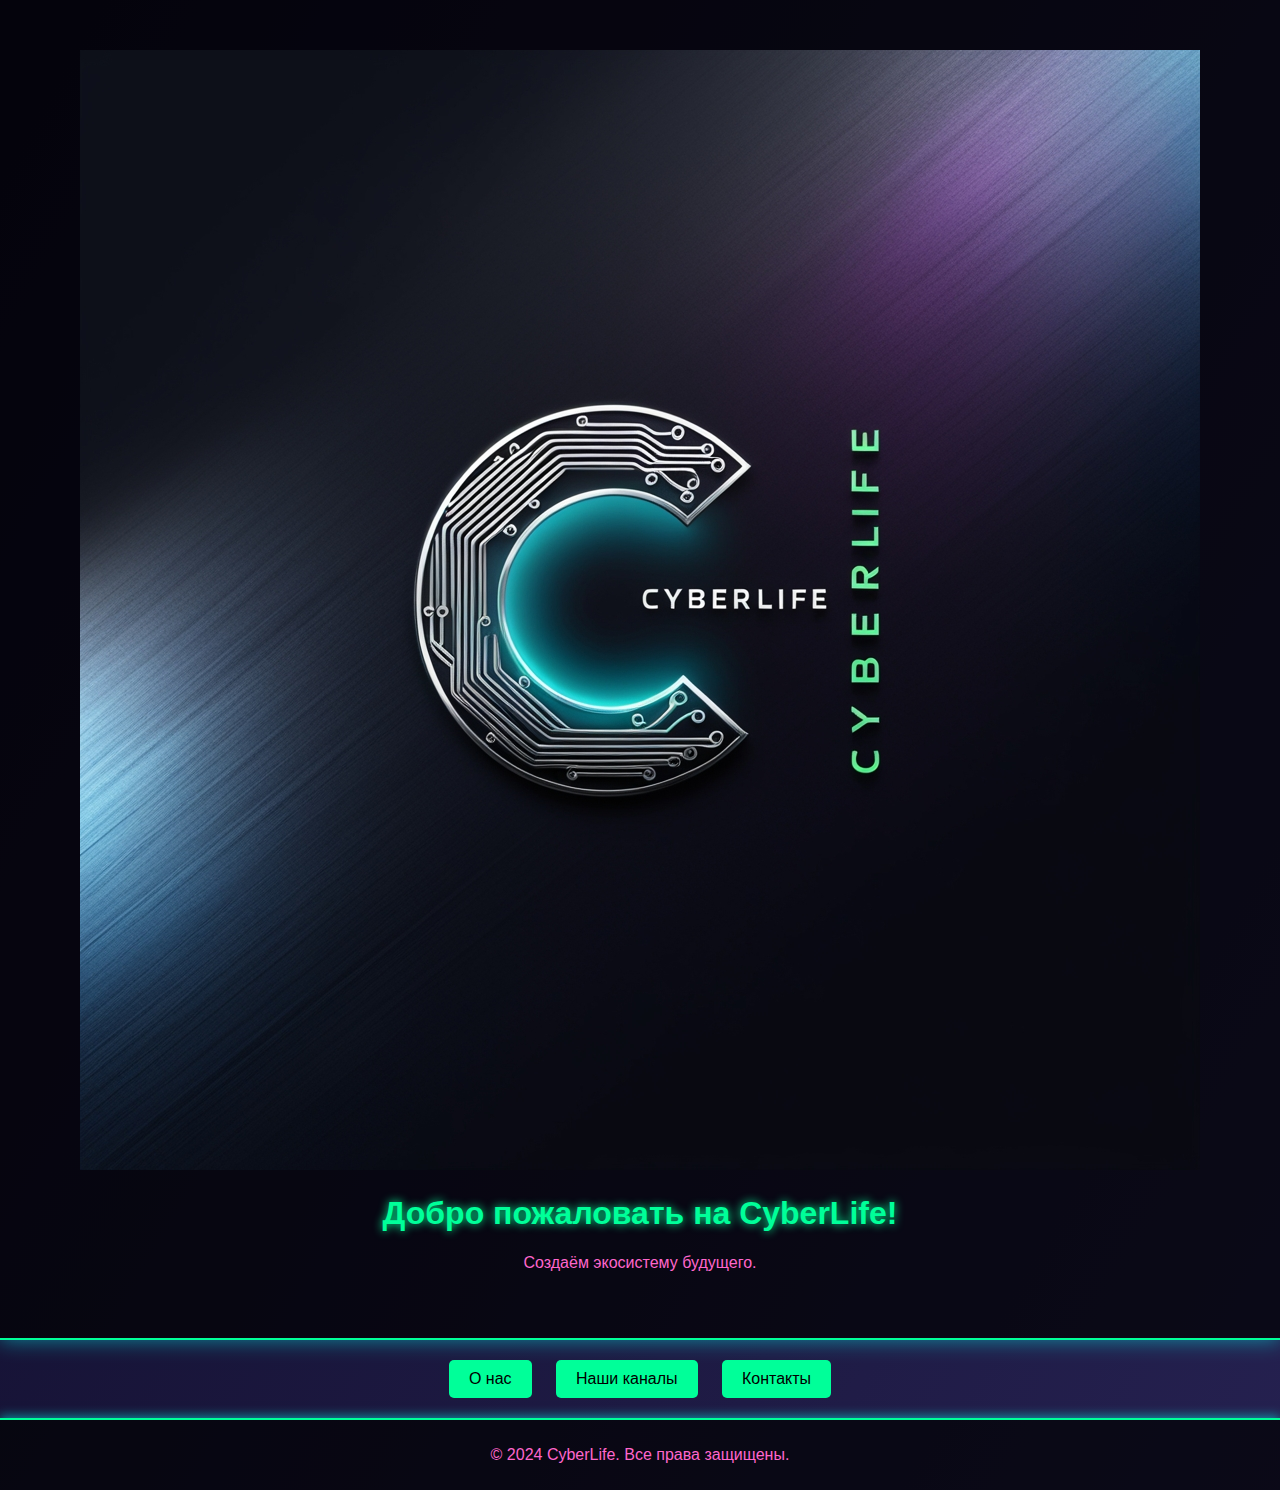
<file: CyberLife/index.html>
<!DOCTYPE html>
<html lang="ru">
<head>
    <meta charset="UTF-8">
    <meta name="viewport" content="width=device-width, initial-scale=1.0">
    <title>CyberLife</title>
    <link rel="stylesheet" href="styles.css">
</head>
<body>
    <header class="fullscreen-logo">
        <div class="logo-container">
            <img src="cyberlife_logo.png" alt="CyberLife Logo" class="logo">
        </div>
        <h1>Добро пожаловать на CyberLife!</h1>
        <p>Создаём экосистему будущего.</p>
    </header>

    <nav>
        <ul>
            <li><a href="about.html" class="button">О нас</a></li>
            <li><a href="channels.html" class="button">Наши каналы</a></li>
            <li><a href="contact.html" class="button">Контакты</a></li>
        </ul>
    </nav>

    <footer>
        <p>&copy; 2024 CyberLife. Все права защищены.</p>
    </footer>
</body>
</html>
</file>
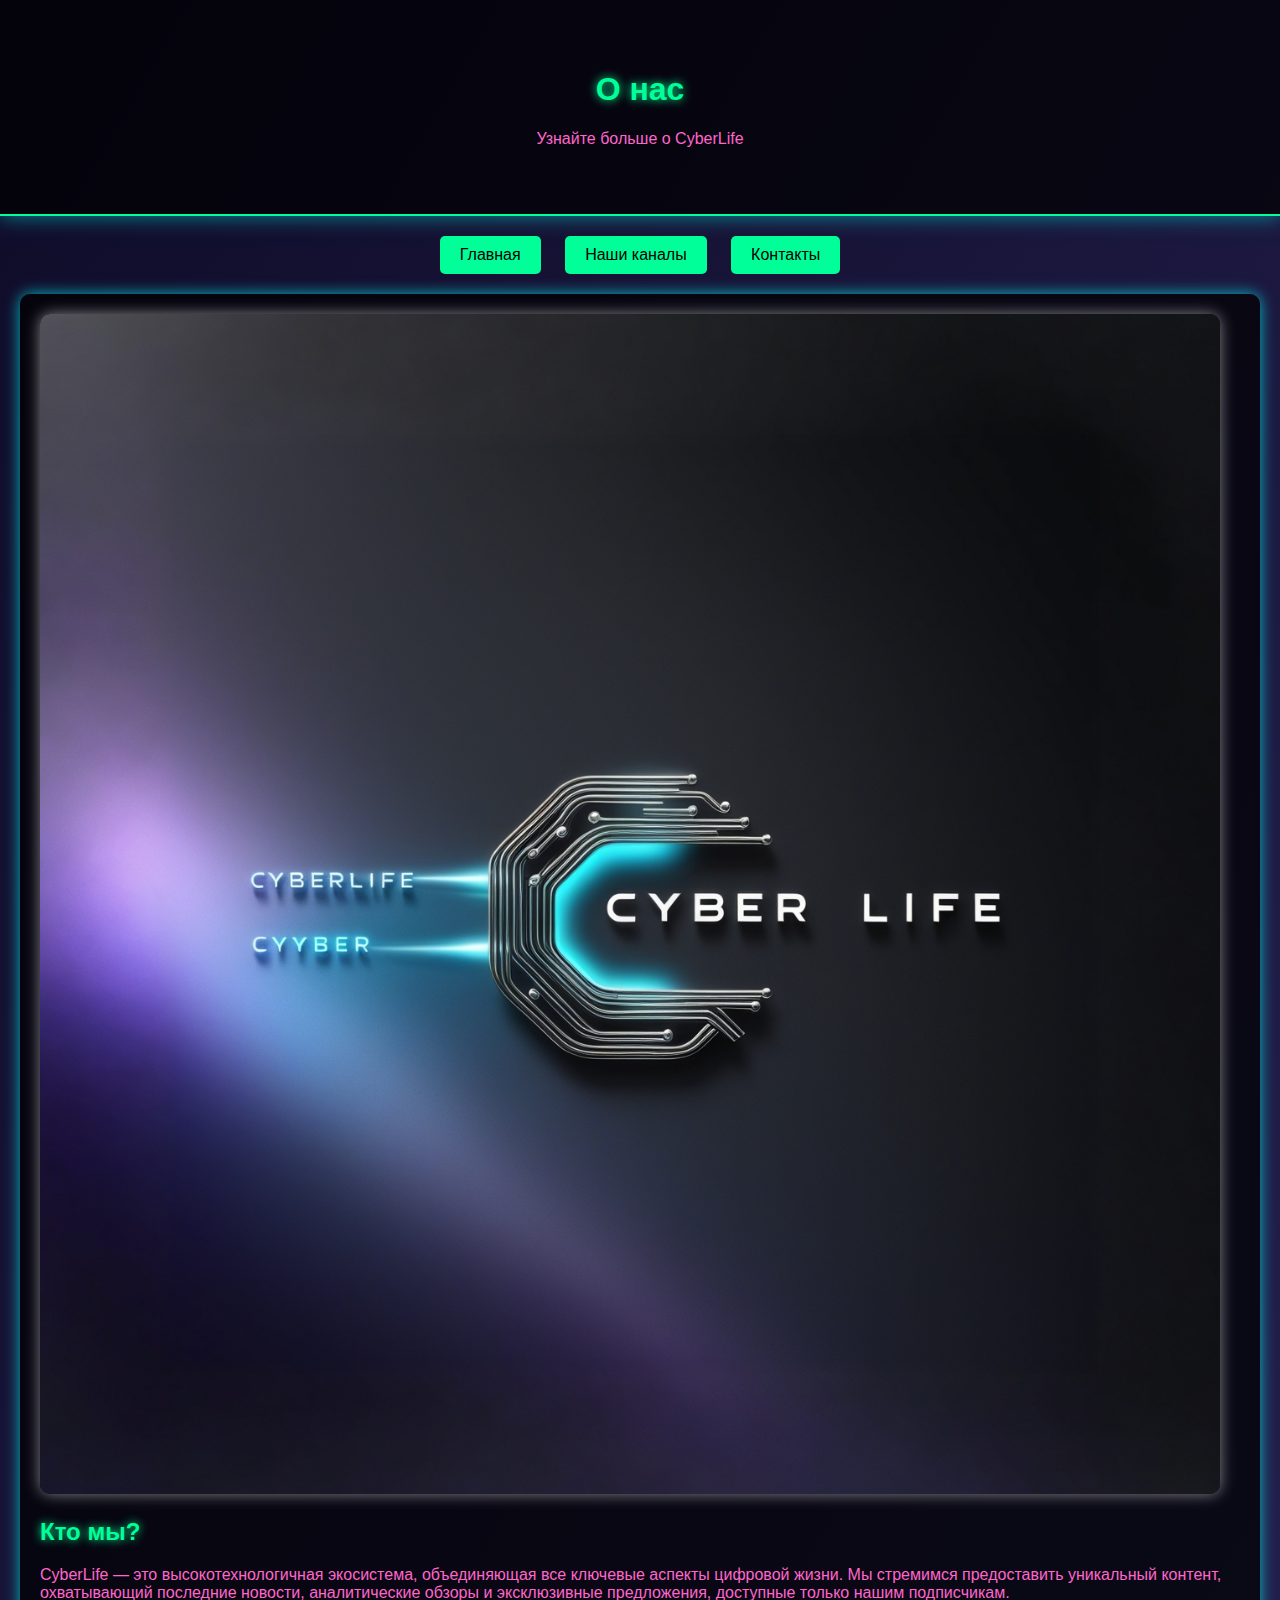
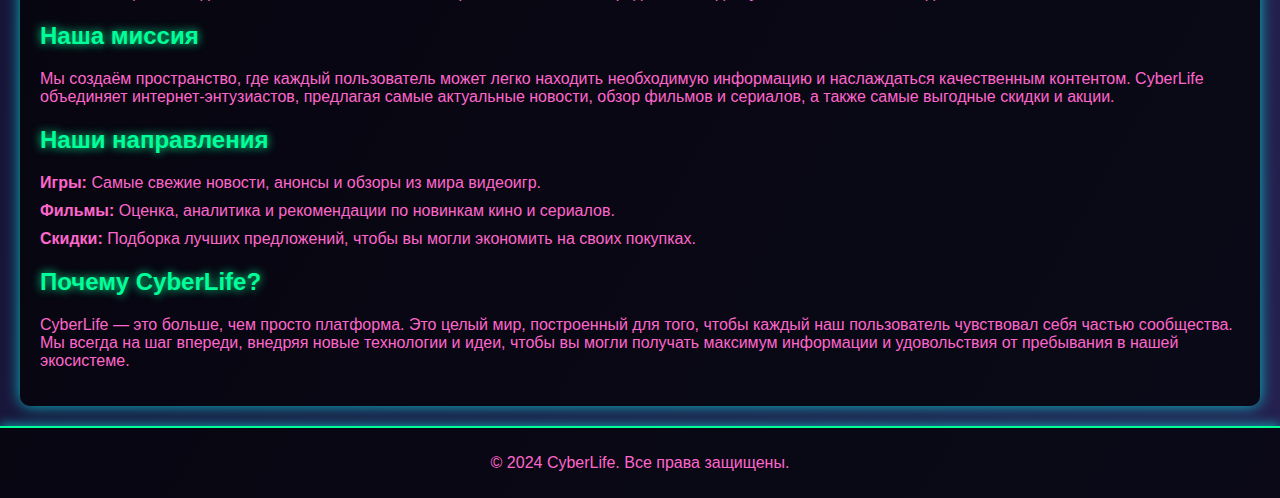
<file: CyberLife/about.html>
<!DOCTYPE html>
<html lang="ru">
<head>
    <meta charset="UTF-8">
    <meta name="viewport" content="width=device-width, initial-scale=1.0">
    <title>О нас - CyberLife</title>
    <link rel="stylesheet" href="styles.css">
</head>
<body>
    <header>
        <h1>О нас</h1>
        <p>Узнайте больше о CyberLife</p>
    </header>

    <nav>
        <ul>
            <li><a href="index.html" class="button">Главная</a></li>
            <li><a href="channels.html" class="button">Наши каналы</a></li>
            <li><a href="contact.html" class="button">Контакты</a></li>
        </ul>
    </nav>

    <section class="about-us">
        <!-- Добавляем блок с изображением -->
        <div class="about-image">
            <img src="cyberlife_mission.jpg" alt="CyberLife Mission">
        </div>

        <!-- Текстовый блок -->
        <div class="about-content">
            <h2>Кто мы?</h2>
            <p>CyberLife — это высокотехнологичная экосистема, объединяющая все ключевые аспекты цифровой жизни. Мы стремимся предоставить уникальный контент, охватывающий последние новости, аналитические обзоры и эксклюзивные предложения, доступные только нашим подписчикам.</p>

            <h2>Наша миссия</h2>
            <p>Мы создаём пространство, где каждый пользователь может легко находить необходимую информацию и наслаждаться качественным контентом. CyberLife объединяет интернет-энтузиастов, предлагая самые актуальные новости, обзор фильмов и сериалов, а также самые выгодные скидки и акции.</p>

            <h2>Наши направления</h2>
            <ul>
                <li><strong>Игры:</strong> Самые свежие новости, анонсы и обзоры из мира видеоигр.</li>
                <li><strong>Фильмы:</strong> Оценка, аналитика и рекомендации по новинкам кино и сериалов.</li>
                <li><strong>Скидки:</strong> Подборка лучших предложений, чтобы вы могли экономить на своих покупках.</li>
            </ul>

            <h2>Почему CyberLife?</h2>
            <p>CyberLife — это больше, чем просто платформа. Это целый мир, построенный для того, чтобы каждый наш пользователь чувствовал себя частью сообщества. Мы всегда на шаг впереди, внедряя новые технологии и идеи, чтобы вы могли получать максимум информации и удовольствия от пребывания в нашей экосистеме.</p>
        </div>
    </section>

    <footer>
        <p>&copy; 2024 CyberLife. Все права защищены.</p>
    </footer>
</body>
</html>
</file>
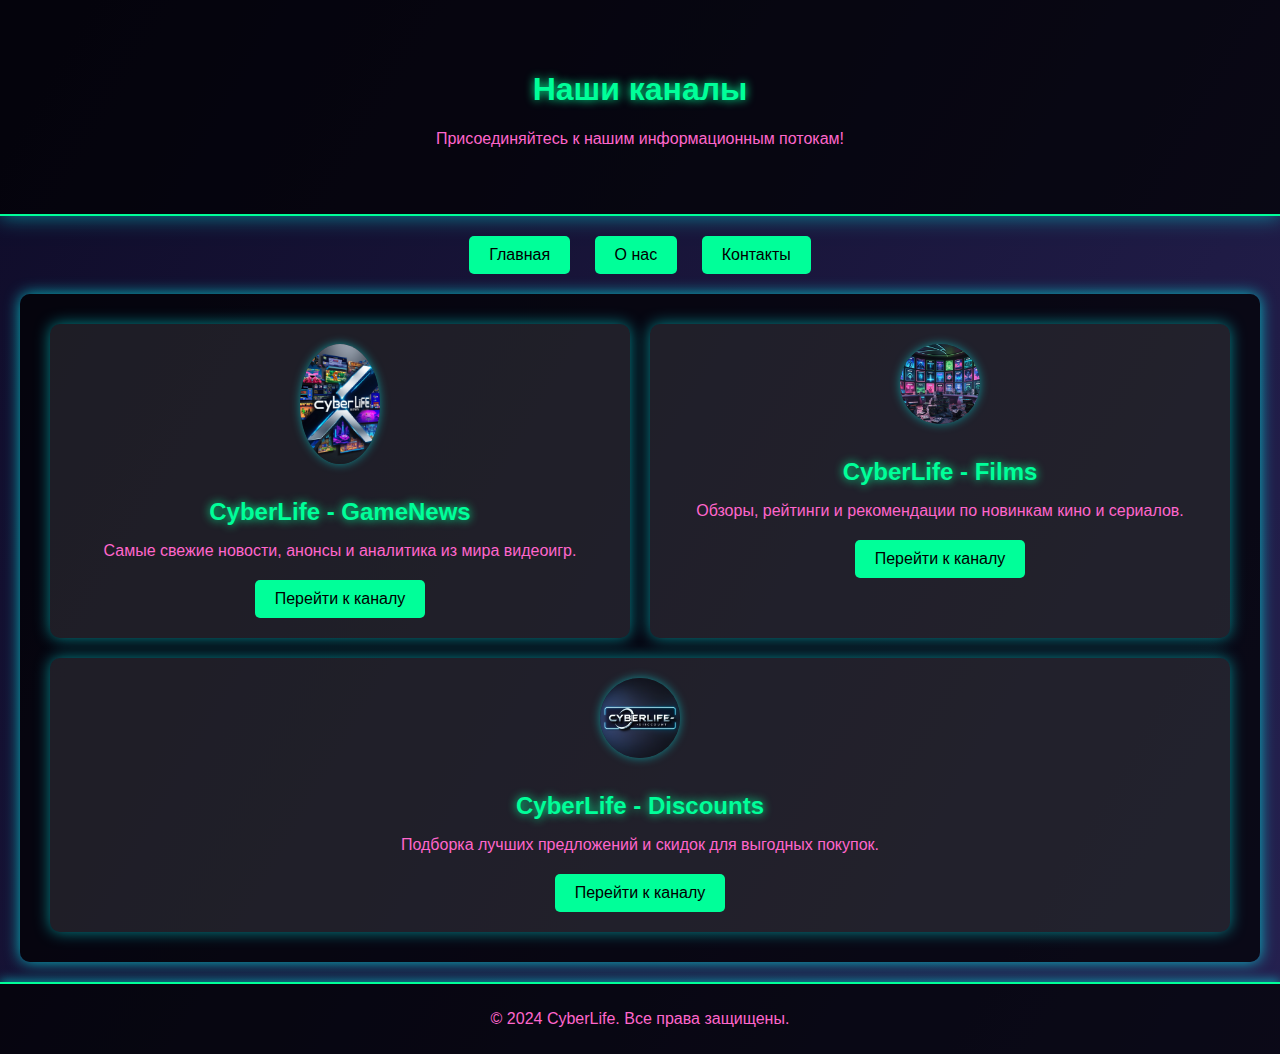
<file: CyberLife/channels.html>
<!DOCTYPE html>
<html lang="ru">
<head>
    <meta charset="UTF-8">
    <meta name="viewport" content="width=device-width, initial-scale=1.0">
    <title>Наши каналы - CyberLife</title>
    <link rel="stylesheet" href="styles.css">
</head>
<body>
    <header>
        <h1>Наши каналы</h1>
        <p>Присоединяйтесь к нашим информационным потокам!</p>
    </header>

    <nav>
        <ul>
            <li><a href="index.html" class="button">Главная</a></li>
            <li><a href="about.html" class="button">О нас</a></li>
            <li><a href="contact.html" class="button">Контакты</a></li>
        </ul>
    </nav>

    <section class="channels">
        <div class="channel">
            <img src="icon_gamenews.png" alt="GameNews Icon" class="channel-icon">
            <h2>CyberLife - GameNews</h2>
            <p>Самые свежие новости, анонсы и аналитика из мира видеоигр.</p>
            <a href="https://t.me/cyberlife_GameNews" class="button">Перейти к каналу</a>
        </div>

        <div class="channel">
            <img src="icon_films.png" alt="Films Icon" class="channel-icon">
            <h2>CyberLife - Films</h2>
            <p>Обзоры, рейтинги и рекомендации по новинкам кино и сериалов.</p>
            <a href="https://t.me/CyberlifeL_Films" class="button">Перейти к каналу</a>
        </div>

        <div class="channel">
            <img src="icon_discounts.png" alt="Discounts Icon" class="channel-icon">
            <h2>CyberLife - Discounts</h2>
            <p>Подборка лучших предложений и скидок для выгодных покупок.</p>
            <a href="https://t.me/CyberLife_Discount" class="button">Перейти к каналу</a>
        </div>
    </section>

    <footer>
        <p>&copy; 2024 CyberLife. Все права защищены.</p>
    </footer>
</body>
</html>
</file>
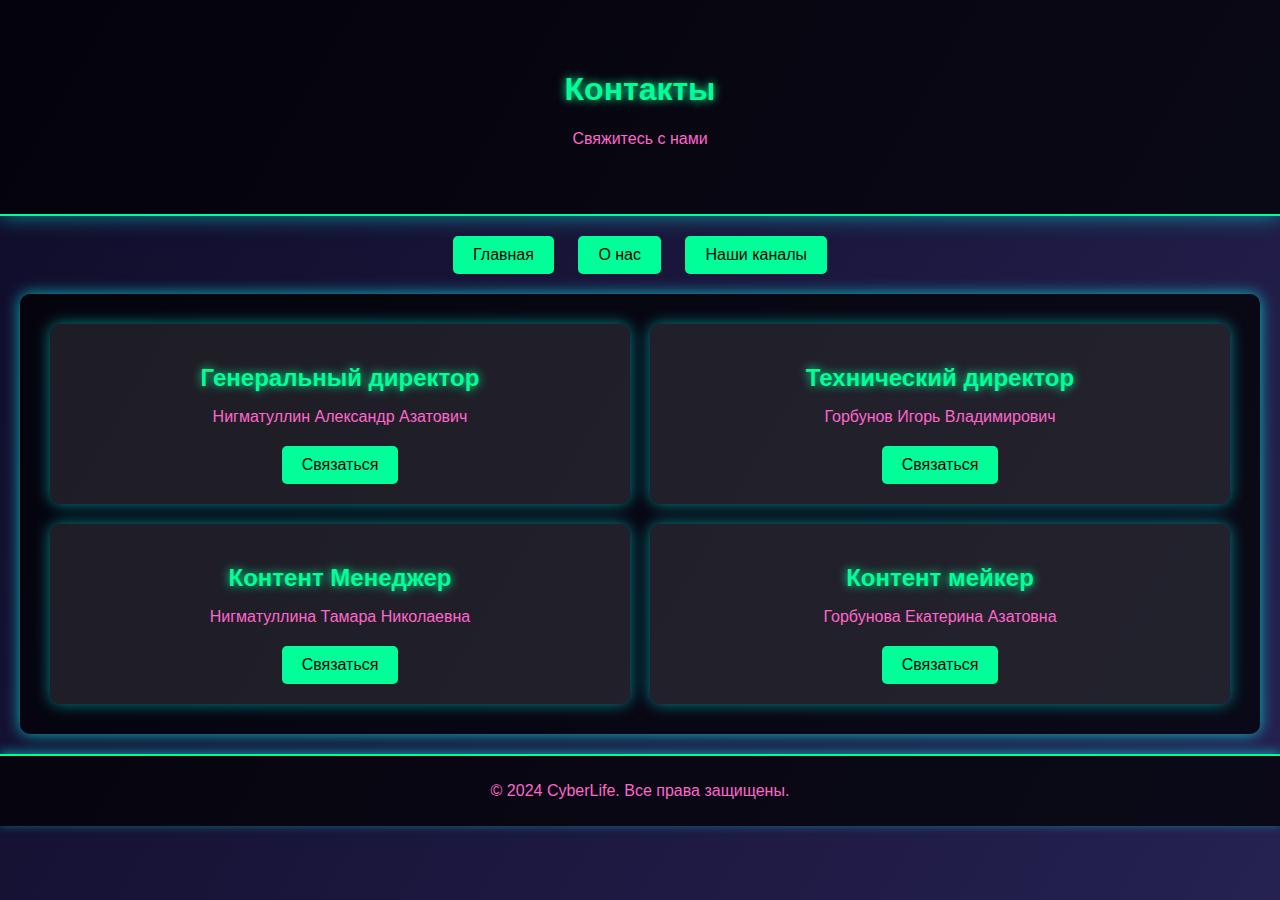
<file: CyberLife/contact.html>
<!DOCTYPE html>
<html lang="ru">
<head>
    <meta charset="UTF-8">
    <meta name="viewport" content="width=device-width, initial-scale=1.0">
    <title>Контакты - CyberLife</title>
    <link rel="stylesheet" href="styles.css">
</head>
<body>
    <header>
        <h1>Контакты</h1>
        <p>Свяжитесь с нами</p>
    </header>

    <nav>
        <ul>
            <li><a href="index.html" class="button">Главная</a></li>
            <li><a href="about.html" class="button">О нас</a></li>
            <li><a href="channels.html" class="button">Наши каналы</a></li>
        </ul>
    </nav>

    <section class="contacts">
        <div class="contact-card">
            <h2>Генеральный директор</h2>
            <p>Нигматуллин Александр Азатович</p>
            <a href="https://t.me/Tvink86" class="button">Связаться</a>
        </div>

        <div class="contact-card">
            <h2>Технический директор</h2>
            <p>Горбунов Игорь Владимирович</p>
            <a href="https://t.me/ScriptSamurai_SS" class="button">Связаться</a>
        </div>

        <div class="contact-card">
            <h2>Контент Менеджер</h2>
            <p>Нигматуллина Тамара Николаевна</p>
            <a href="https://t.me/tomsterz" class="button">Связаться</a>
        </div>

        <div class="contact-card">
            <h2>Контент мейкер</h2>
            <p>Горбунова Екатерина Азатовна</p>
            <a href="https://t.me/tomsterz" class="button">Связаться</a>
        </div>
    </section>

    <footer>
        <p>&copy; 2024 CyberLife. Все права защищены.</p>
    </footer>
</body>
</html>
</file>
<file: CyberLife/styles.css>
body {
    font-family: 'Roboto', sans-serif;
    margin: 0;
    padding: 0;
    color: #e0e0e0;
    background: linear-gradient(120deg, #0f0c29, #302b63, #24243e);
    background-size: 300% 300%;
    animation: gradientBG 15s ease infinite;
}

@keyframes gradientBG {
    0% { background-position: 0% 50%; }
    50% { background-position: 100% 50%; }
    100% { background-position: 0% 50%; }
}

header {
    text-align: center;
    padding: 50px 20px;
    background: rgba(0, 0, 0, 0.7);
    box-shadow: 0 0 20px rgba(0, 255, 255, 0.5);
    border-bottom: 2px solid #00ff99;
}

h1 {
    color: #00ff99;
    text-shadow: 0 0 10px #00ff99;
}

p {
    color: #ff66cc;
}

nav {
    text-align: center;
    margin: 20px 0;
}

nav ul {
    list-style: none;
    padding: 0;
    margin: 0;
}

nav ul li {
    display: inline-block;
    margin: 0 10px;
}

.button {
    display: inline-block;
    padding: 10px 20px;
    background: #00ff99;
    color: #000;
    text-decoration: none;
    border-radius: 5px;
    transition: background 0.3s ease;
}

.button:hover {
    background: #ff0099;
    color: #fff;
}

.about-us {
    display: flex;
    flex-wrap: wrap;
    max-width: 1200px;
    margin: 20px auto;
    padding: 20px;
    background: rgba(0, 0, 0, 0.7);
    border-radius: 10px;
    box-shadow: 0 0 15px rgba(0, 255, 255, 0.7);
}

.about-image {
    flex: 1 1 40%;
    margin-right: 20px;
}

.about-image img {
    max-width: 100%;
    border-radius: 10px;
    box-shadow: 0 0 15px rgba(255, 255, 255, 0.5);
}

.about-content {
    flex: 1 1 60%;
}

.about-content h2 {
    color: #00ff99;
    text-shadow: 0 0 10px #00ff99;
    margin-top: 20px;
}

.about-content ul {
    list-style: none;
    padding: 0;
    margin: 20px 0;
}

.about-content ul li {
    margin: 10px 0;
    color: #ff66cc;
}

footer {
    text-align: center;
    padding: 10px 0;
    background: rgba(0, 0, 0, 0.7);
    border-top: 2px solid #00ff99;
    color: #00ff99;
    box-shadow: 0 -2px 10px rgba(0, 255, 255, 0.5);
}
.channels {
    display: flex;
    flex-wrap: wrap;
    justify-content: space-around;
    max-width: 1200px;
    margin: 20px auto;
    padding: 20px;
    background: rgba(0, 0, 0, 0.7);
    border-radius: 10px;
    box-shadow: 0 0 15px rgba(0, 255, 255, 0.7);
}

.channel {
    flex: 1 1 30%;
    background: rgba(255, 255, 255, 0.1);
    border-radius: 10px;
    margin: 10px;
    padding: 20px;
    text-align: center;
    box-shadow: 0 0 15px rgba(0, 255, 255, 0.5);
    transition: transform 0.3s ease, box-shadow 0.3s ease;
}

.channel:hover {
    transform: translateY(-10px);
    box-shadow: 0 0 25px rgba(0, 255, 255, 0.8);
}

.channel-icon {
    max-width: 80px;
    margin-bottom: 10px;
    border-radius: 50%;
    box-shadow: 0 0 10px rgba(0, 255, 255, 0.5);
}

.channel h2 {
    color: #00ff99;
    margin-bottom: 15px;
    text-shadow: 0 0 10px #00ff99;
}

.channel p {
    color: #ff66cc;
    margin-bottom: 20px;
}

.channel a {
    display: inline-block;
    padding: 10px 20px;
    background: #00ff99;
    color: #000;
    text-decoration: none;
    border-radius: 5px;
    transition: background 0.3s ease;
}

.channel a:hover {
    background: #ff0099;
    color: #fff;
}

.contacts {
    display: flex;
    flex-wrap: wrap;
    justify-content: space-around;
    max-width: 1200px;
    margin: 20px auto;
    padding: 20px;
    background: rgba(0, 0, 0, 0.7);
    border-radius: 10px;
    box-shadow: 0 0 15px rgba(0, 255, 255, 0.7);
}

.contact-card {
    flex: 1 1 45%;
    background: rgba(255, 255, 255, 0.1);
    border-radius: 10px;
    margin: 10px;
    padding: 20px;
    text-align: center;
    box-shadow: 0 0 15px rgba(0, 255, 255, 0.5);
    transition: transform 0.3s ease, box-shadow 0.3s ease;
}

.contact-card:hover {
    transform: translateY(-10px);
    box-shadow: 0 0 25px rgba(0, 255, 255, 0.8);
}

.contact-card h2 {
    color: #00ff99;
    margin-bottom: 15px;
    text-shadow: 0 0 10px #00ff99;
}

.contact-card p {
    color: #ff66cc;
    margin-bottom: 20px;
}

.contact-card a {
    display: inline-block;
    padding: 10px 20px;
    background: #00ff99;
    color: #000;
    text-decoration: none;
    border-radius: 5px;
    transition: background 0.3s ease;
}

.contact-card a:hover {
    background: #ff0099;
    color: #fff;
}
</file>
